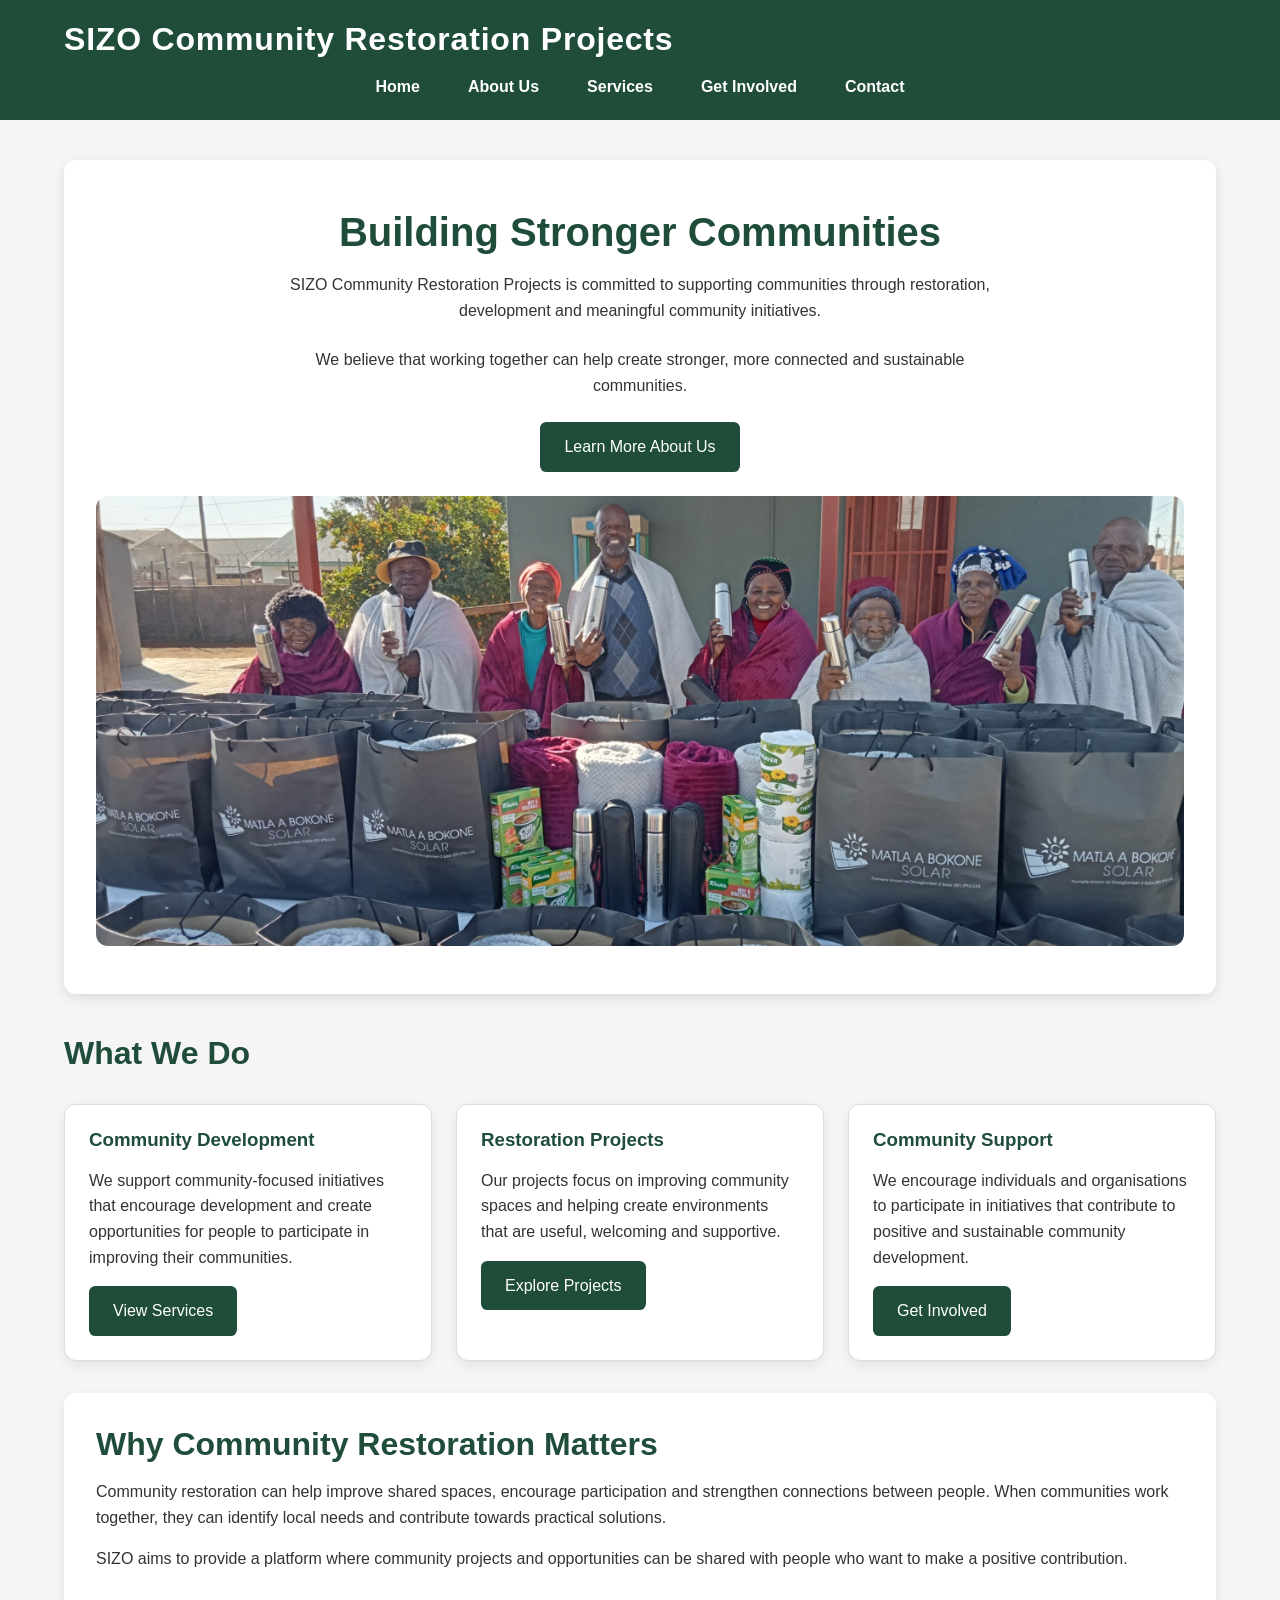
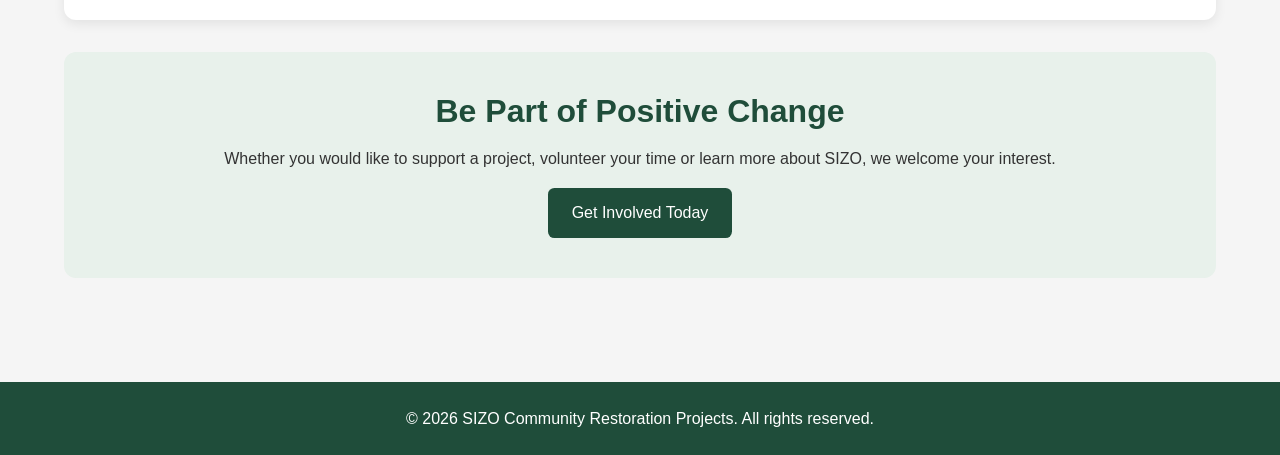
<file: SIZO-WEBSITE/index.html>
<!DOCTYPE html>
<html lang="en">

<head>
    <meta charset="UTF-8">
    <meta name="viewport" content="width=device-width, initial-scale=1.0">

    <meta name="description"
        content="SIZO Community Restoration Projects supports community development, restoration and positive change.">

    <meta name="keywords"
        content="SIZO, community restoration, community development, community projects">

    <meta name="author" content="SIZO Community Restoration Projects">

    <title>SIZO Community Restoration Projects | Home</title>

    <!-- External CSS stylesheet -->
    <link rel="stylesheet" href="css/style.css">
</head>

<body>

    <!-- =========================
         HEADER AND NAVIGATION
         ========================= -->

    <header>

        <h1>SIZO Community Restoration Projects</h1>

        <nav aria-label="Main navigation">

            <ul>
                <li>
                    <a href="index.html" aria-current="page">Home</a>
                </li>

                <li>
                    <a href="about.html">About Us</a>
                </li>

                <li>
                    <a href="services.html">Services</a>
                </li>

                <li>
                    <a href="inquiry.html">Get Involved</a>
                </li>

                <li>
                    <a href="contact.html">Contact</a>
                </li>
            </ul>

        </nav>

    </header>


    <!-- =========================
         MAIN CONTENT
         ========================= -->

    <main>

        <!-- HERO SECTION -->

        <section class="hero">

            <div class="hero-content">

                <h2>Building Stronger Communities</h2>

                <p>
                    SIZO Community Restoration Projects is committed
                    to supporting communities through restoration,
                    development and meaningful community initiatives.
                </p>

                <p>
                    We believe that working together can help create
                    stronger, more connected and sustainable communities.
                </p>

                <a href="about.html" class="button">
                    Learn More About Us
                </a>

            </div>


            <!-- Responsive community image -->

            <picture>

                <img
                    src="images/community.jpg"
                    srcset="images/community.jpg 800w"
                    sizes="(max-width: 600px) 100vw, 50vw"
                    alt="Community members participating in a community project"
                    loading="lazy"
                >

            </picture>

        </section>


        <!-- =========================
             WHAT WE DO
             ========================= -->

        <section>

            <h2 class="section-title">What We Do</h2>

            <div class="cards">

                <article class="card">

                    <h3>Community Development</h3>

                    <p>
                        We support community-focused initiatives that
                        encourage development and create opportunities
                        for people to participate in improving their
                        communities.
                    </p>

                    <a href="services.html" class="button">
                        View Services
                    </a>

                </article>


                <article class="card">

                    <h3>Restoration Projects</h3>

                    <p>
                        Our projects focus on improving community spaces
                        and helping create environments that are useful,
                        welcoming and supportive.
                    </p>

                    <a href="services.html" class="button">
                        Explore Projects
                    </a>

                </article>


                <article class="card">

                    <h3>Community Support</h3>

                    <p>
                        We encourage individuals and organisations to
                        participate in initiatives that contribute to
                        positive and sustainable community development.
                    </p>

                    <a href="inquiry.html" class="button">
                        Get Involved
                    </a>

                </article>

            </div>

        </section>


        <!-- =========================
             WHY COMMUNITY RESTORATION
             ========================= -->

        <section class="content-section">

            <h2>Why Community Restoration Matters</h2>

            <p>
                Community restoration can help improve shared spaces,
                encourage participation and strengthen connections
                between people. When communities work together,
                they can identify local needs and contribute towards
                practical solutions.
            </p>

            <p>
                SIZO aims to provide a platform where community
                projects and opportunities can be shared with people
                who want to make a positive contribution.
            </p>

        </section>


        <!-- =========================
             CALL TO ACTION
             ========================= -->

        <section class="cta">

            <h2>Be Part of Positive Change</h2>

            <p>
                Whether you would like to support a project,
                volunteer your time or learn more about SIZO,
                we welcome your interest.
            </p>

            <a href="inquiry.html" class="button">
                Get Involved Today
            </a>

        </section>

    </main>


    <!-- =========================
         FOOTER
         ========================= -->

    <footer>

        <p>
            &copy; 2026 SIZO Community Restoration Projects.
            All rights reserved.
        </p>

    </footer>


</body>

</html>
</file>
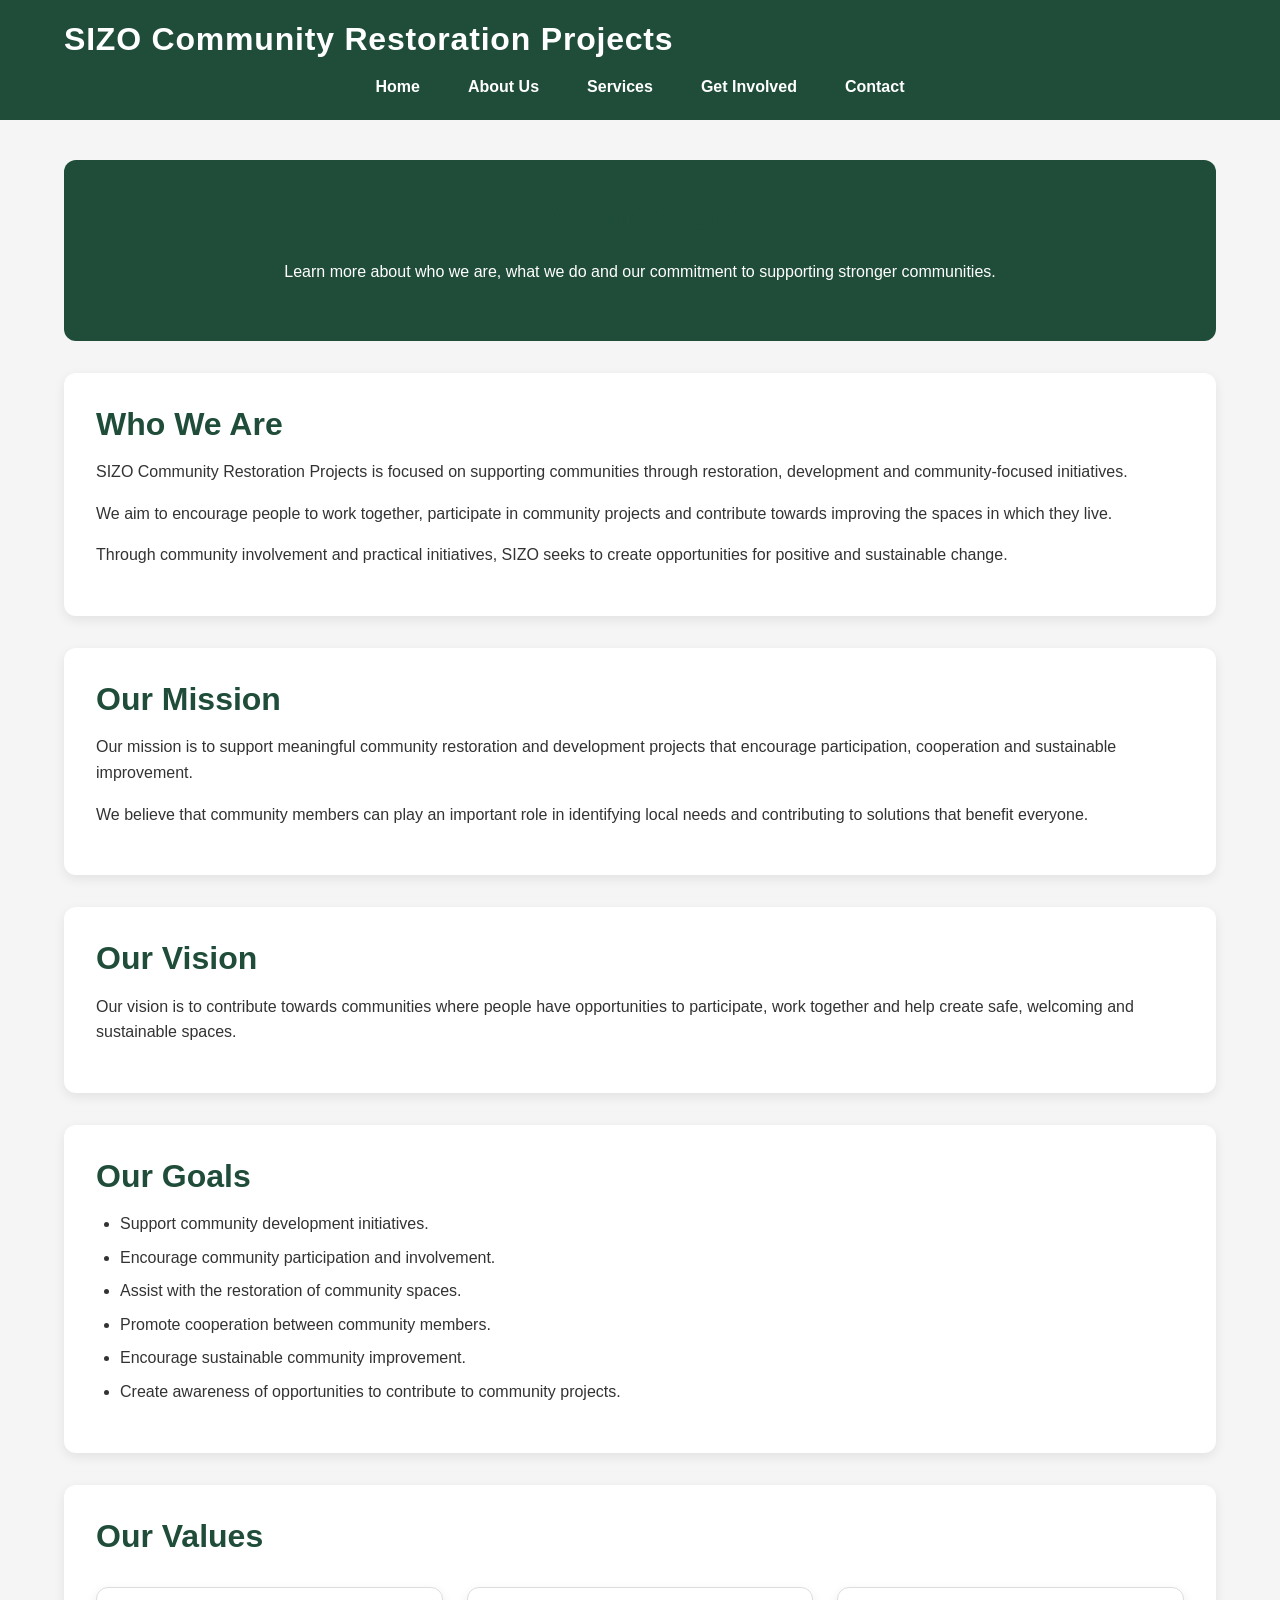
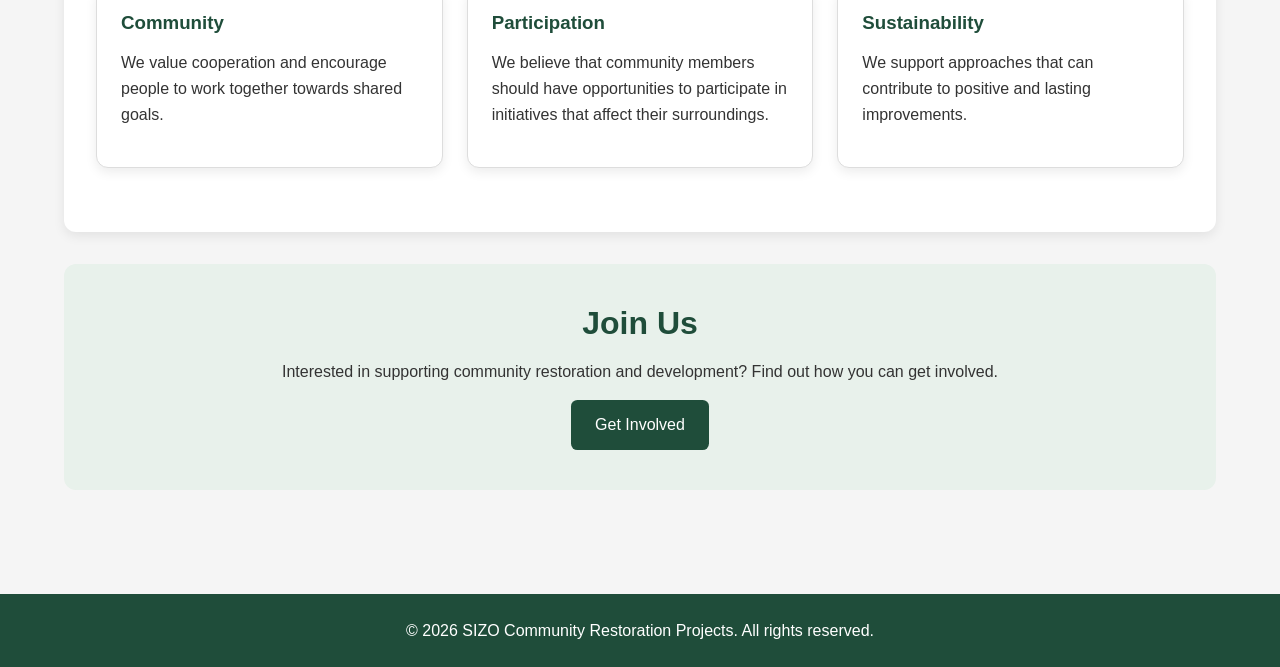
<file: SIZO-WEBSITE/about.html>
<!DOCTYPE html>
<html lang="en">

<head>
    <meta charset="UTF-8">
    <meta name="viewport" content="width=device-width, initial-scale=1.0">

    <meta name="description"
        content="Learn about SIZO Community Restoration Projects, our mission, goals and commitment to community development.">

    <meta name="keywords"
        content="SIZO, about SIZO, community restoration, community development">

    <meta name="author" content="SIZO Community Restoration Projects">

    <title>SIZO Community Restoration Projects | About Us</title>

    <!-- External CSS stylesheet -->
    <link rel="stylesheet" href="css/style.css">
</head>

<body>

    <!-- =========================
         HEADER AND NAVIGATION
         ========================= -->

    <header>

        <h1>SIZO Community Restoration Projects</h1>

        <nav aria-label="Main navigation">

            <ul>

                <li>
                    <a href="index.html">Home</a>
                </li>

                <li>
                    <a href="about.html" aria-current="page">About Us</a>
                </li>

                <li>
                    <a href="services.html">Services</a>
                </li>

                <li>
                    <a href="inquiry.html">Get Involved</a>
                </li>

                <li>
                    <a href="contact.html">Contact</a>
                </li>

            </ul>

        </nav>

    </header>


    <!-- =========================
         MAIN CONTENT
         ========================= -->

    <main>

        <!-- PAGE INTRODUCTION -->

        <section class="page-header">

            <h2>About SIZO</h2>

            <p>
                Learn more about who we are, what we do and
                our commitment to supporting stronger communities.
            </p>

        </section>


        <!-- WHO WE ARE -->

        <section class="content-section">

            <h2>Who We Are</h2>

            <p>
                SIZO Community Restoration Projects is focused on
                supporting communities through restoration,
                development and community-focused initiatives.
            </p>

            <p>
                We aim to encourage people to work together,
                participate in community projects and contribute
                towards improving the spaces in which they live.
            </p>

            <p>
                Through community involvement and practical
                initiatives, SIZO seeks to create opportunities
                for positive and sustainable change.
            </p>

        </section>


        <!-- MISSION -->

        <section class="content-section">

            <h2>Our Mission</h2>

            <p>
                Our mission is to support meaningful community
                restoration and development projects that encourage
                participation, cooperation and sustainable improvement.
            </p>

            <p>
                We believe that community members can play an
                important role in identifying local needs and
                contributing to solutions that benefit everyone.
            </p>

        </section>


        <!-- VISION -->

        <section class="content-section">

            <h2>Our Vision</h2>

            <p>
                Our vision is to contribute towards communities
                where people have opportunities to participate,
                work together and help create safe, welcoming
                and sustainable spaces.
            </p>

        </section>


        <!-- GOALS -->

        <section class="content-section">

            <h2>Our Goals</h2>

            <ul>

                <li>
                    Support community development initiatives.
                </li>

                <li>
                    Encourage community participation and involvement.
                </li>

                <li>
                    Assist with the restoration of community spaces.
                </li>

                <li>
                    Promote cooperation between community members.
                </li>

                <li>
                    Encourage sustainable community improvement.
                </li>

                <li>
                    Create awareness of opportunities to contribute
                    to community projects.
                </li>

            </ul>

        </section>


        <!-- VALUES -->

        <section class="content-section">

            <h2>Our Values</h2>

            <div class="cards">

                <article class="card">

                    <h3>Community</h3>

                    <p>
                        We value cooperation and encourage people
                        to work together towards shared goals.
                    </p>

                </article>


                <article class="card">

                    <h3>Participation</h3>

                    <p>
                        We believe that community members should
                        have opportunities to participate in
                        initiatives that affect their surroundings.
                    </p>

                </article>


                <article class="card">

                    <h3>Sustainability</h3>

                    <p>
                        We support approaches that can contribute
                        to positive and lasting improvements.
                    </p>

                </article>

            </div>

        </section>


        <!-- CALL TO ACTION -->

        <section class="cta">

            <h2>Join Us</h2>

            <p>
                Interested in supporting community restoration
                and development? Find out how you can get involved.
            </p>

            <a href="inquiry.html" class="button">
                Get Involved
            </a>

        </section>

    </main>


    <!-- =========================
         FOOTER
         ========================= -->

    <footer>

        <p>
            &copy; 2026 SIZO Community Restoration Projects.
            All rights reserved.
        </p>

    </footer>

</body>

</html>
</file>
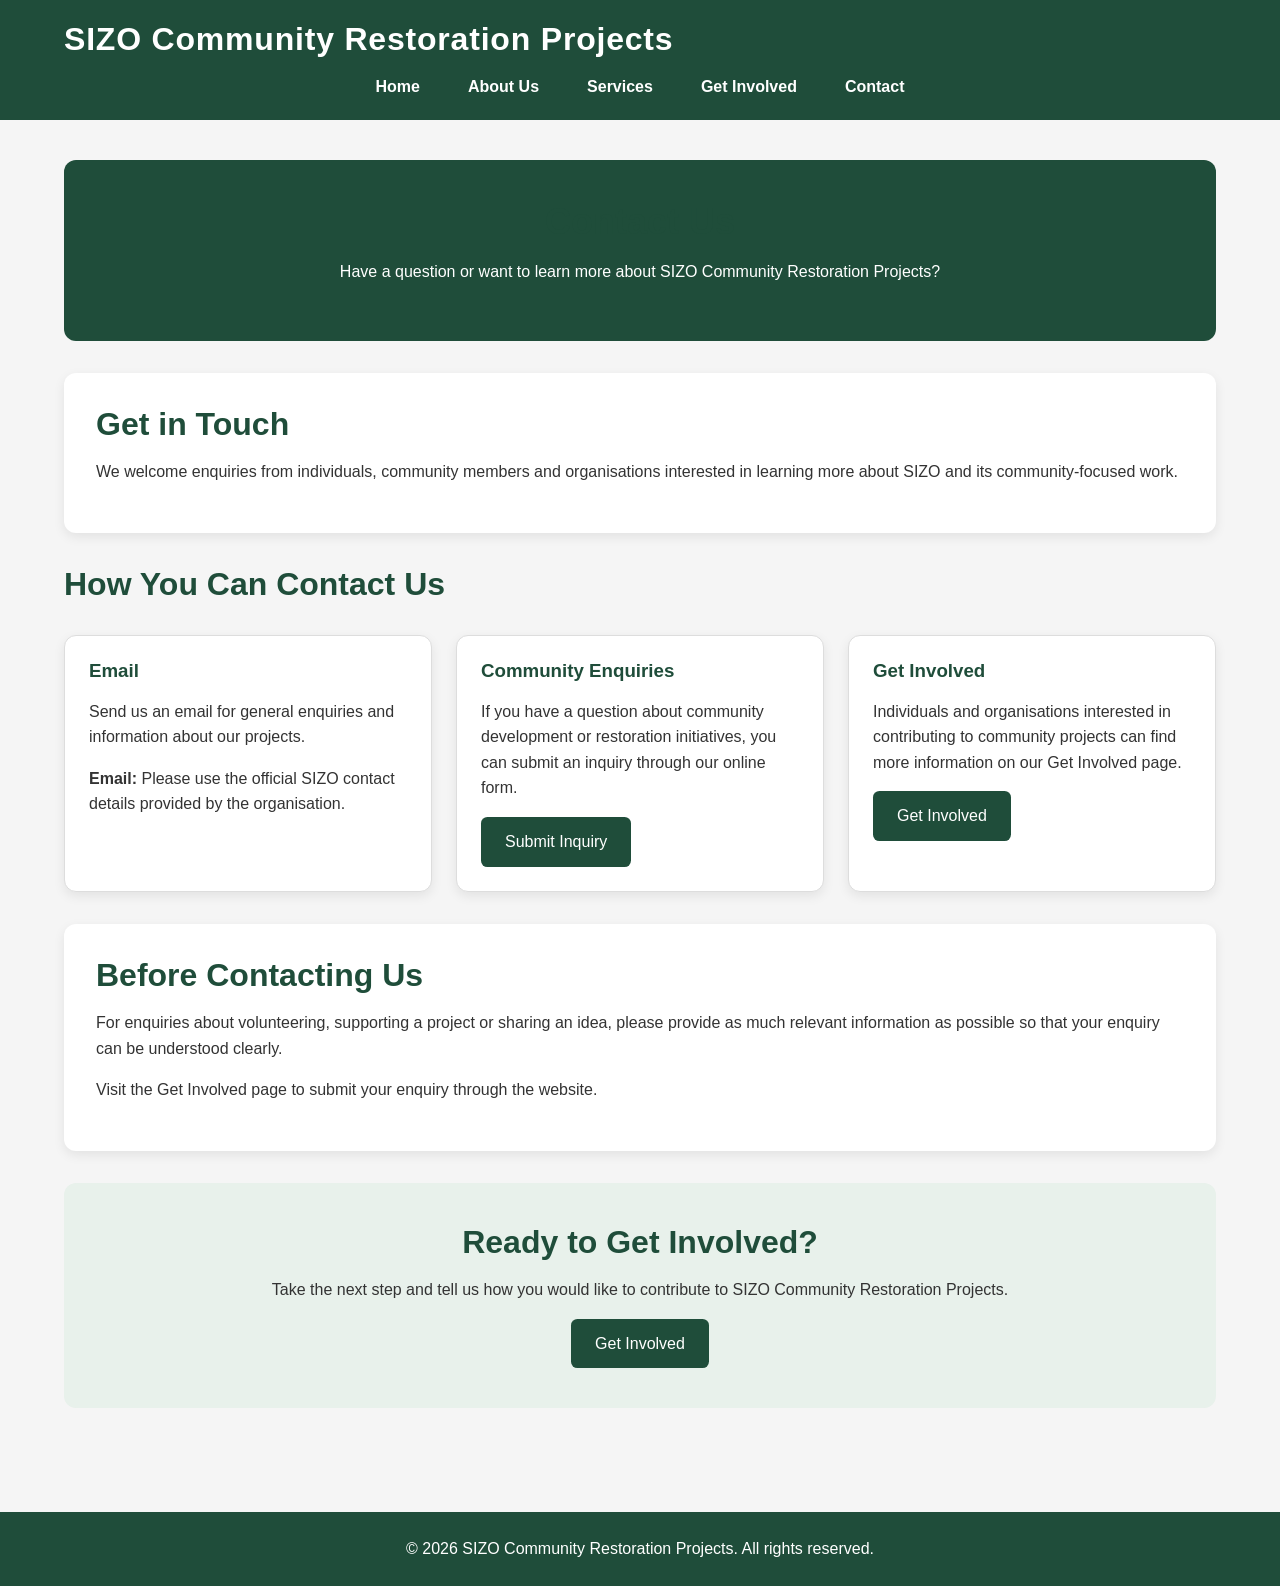
<file: SIZO-WEBSITE/contact.html>
<!DOCTYPE html>
<html lang="en">

<head>
    <meta charset="UTF-8">
    <meta name="viewport" content="width=device-width, initial-scale=1.0">

    <meta name="description"
        content="Contact SIZO Community Restoration Projects for information about community development and restoration initiatives.">

    <meta name="keywords"
        content="SIZO, contact, community restoration, community projects">

    <meta name="author" content="SIZO Community Restoration Projects">

    <title>SIZO Community Restoration Projects | Contact</title>

    <!-- External CSS stylesheet -->
    <link rel="stylesheet" href="css/style.css">
</head>

<body>

    <!-- =========================
         HEADER AND NAVIGATION
         ========================= -->

    <header>

        <h1>SIZO Community Restoration Projects</h1>

        <nav aria-label="Main navigation">

            <ul>

                <li>
                    <a href="index.html">Home</a>
                </li>

                <li>
                    <a href="about.html">About Us</a>
                </li>

                <li>
                    <a href="services.html">Services</a>
                </li>

                <li>
                    <a href="inquiry.html">Get Involved</a>
                </li>

                <li>
                    <a href="contact.html" aria-current="page">Contact</a>
                </li>

            </ul>

        </nav>

    </header>


    <!-- =========================
         MAIN CONTENT
         ========================= -->

    <main>

        <!-- PAGE HEADER -->

        <section class="page-header">

            <h2>Contact Us</h2>

            <p>
                Have a question or want to learn more about
                SIZO Community Restoration Projects?
            </p>

        </section>


        <!-- CONTACT INFORMATION -->

        <section class="content-section">

            <h2>Get in Touch</h2>

            <p>
                We welcome enquiries from individuals, community
                members and organisations interested in learning
                more about SIZO and its community-focused work.
            </p>

        </section>


        <!-- CONTACT OPTIONS -->

        <section>

            <h2 class="section-title">How You Can Contact Us</h2>

            <div class="cards">

                <article class="card">

                    <h3>Email</h3>

                    <p>
                        Send us an email for general enquiries
                        and information about our projects.
                    </p>

                    <p>
                        <strong>Email:</strong>
                        Please use the official SIZO contact
                        details provided by the organisation.
                    </p>

                </article>


                <article class="card">

                    <h3>Community Enquiries</h3>

                    <p>
                        If you have a question about community
                        development or restoration initiatives,
                        you can submit an inquiry through our
                        online form.
                    </p>

                    <a href="inquiry.html" class="button">
                        Submit Inquiry
                    </a>

                </article>


                <article class="card">

                    <h3>Get Involved</h3>

                    <p>
                        Individuals and organisations interested
                        in contributing to community projects
                        can find more information on our
                        Get Involved page.
                    </p>

                    <a href="inquiry.html" class="button">
                        Get Involved
                    </a>

                </article>

            </div>

        </section>


        <!-- GENERAL INFORMATION -->

        <section class="content-section">

            <h2>Before Contacting Us</h2>

            <p>
                For enquiries about volunteering, supporting a
                project or sharing an idea, please provide as much
                relevant information as possible so that your
                enquiry can be understood clearly.
            </p>

            <p>
                Visit the Get Involved page to submit your enquiry
                through the website.
            </p>

        </section>


        <!-- CALL TO ACTION -->

        <section class="cta">

            <h2>Ready to Get Involved?</h2>

            <p>
                Take the next step and tell us how you would like
                to contribute to SIZO Community Restoration Projects.
            </p>

            <a href="inquiry.html" class="button">
                Get Involved
            </a>

        </section>

    </main>


    <!-- =========================
         FOOTER
         ========================= -->

    <footer>

        <p>
            &copy; 2026 SIZO Community Restoration Projects.
            All rights reserved.
        </p>

    </footer>

</body>

</html>
</file>
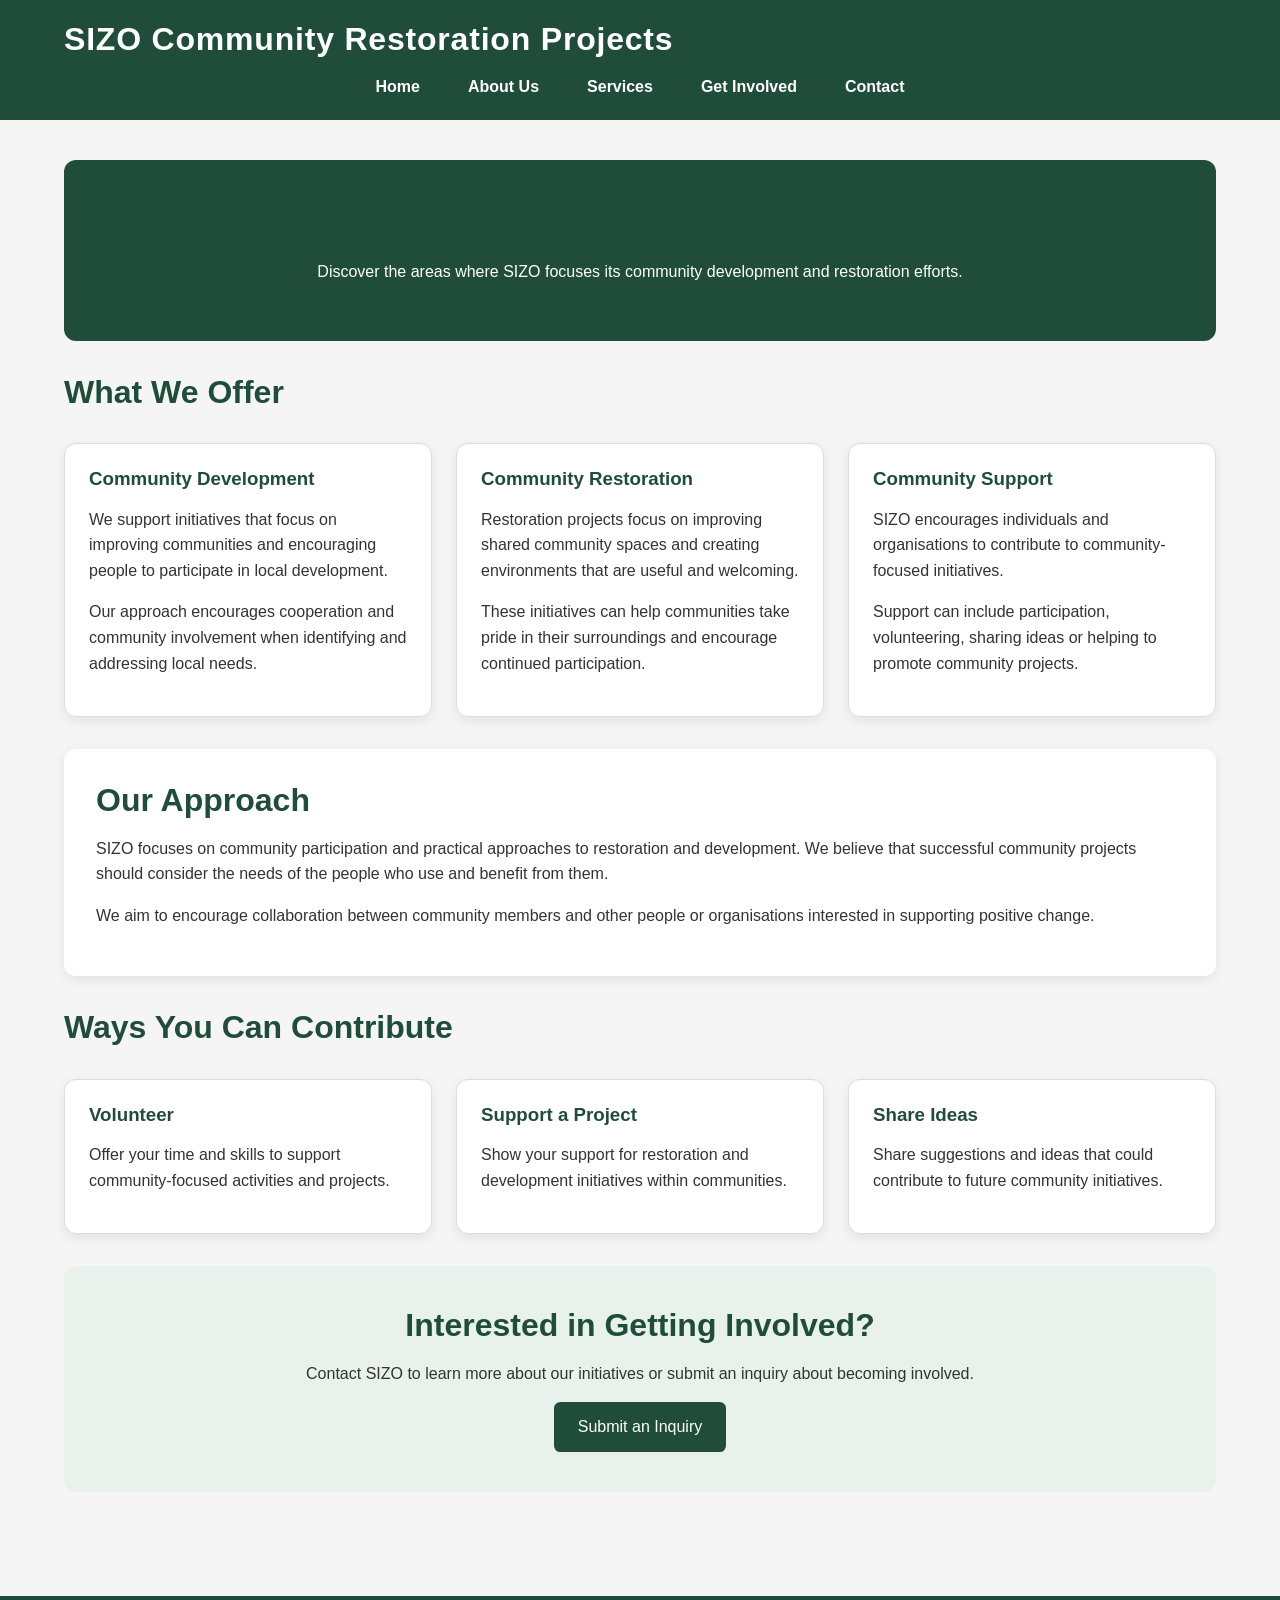
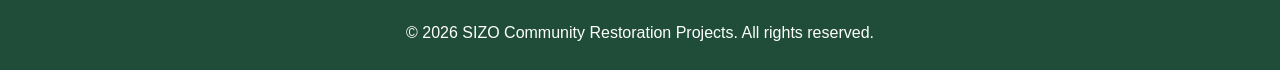
<file: SIZO-WEBSITE/services.html>
<!DOCTYPE html>
<html lang="en">

<head>
    <meta charset="UTF-8">
    <meta name="viewport" content="width=device-width, initial-scale=1.0">

    <meta name="description"
        content="Explore the community development and restoration services offered by SIZO Community Restoration Projects.">

    <meta name="keywords"
        content="SIZO services, community development, restoration projects, community support">

    <meta name="author" content="SIZO Community Restoration Projects">

    <title>SIZO Community Restoration Projects | Services</title>

    <!-- External CSS stylesheet -->
    <link rel="stylesheet" href="css/style.css">
</head>

<body>

    <!-- =========================
         HEADER AND NAVIGATION
         ========================= -->

    <header>

        <h1>SIZO Community Restoration Projects</h1>

        <nav aria-label="Main navigation">

            <ul>

                <li>
                    <a href="index.html">Home</a>
                </li>

                <li>
                    <a href="about.html">About Us</a>
                </li>

                <li>
                    <a href="services.html" aria-current="page">Services</a>
                </li>

                <li>
                    <a href="inquiry.html">Get Involved</a>
                </li>

                <li>
                    <a href="contact.html">Contact</a>
                </li>

            </ul>

        </nav>

    </header>


    <!-- =========================
         MAIN CONTENT
         ========================= -->

    <main>

        <!-- PAGE HEADER -->

        <section class="page-header">

            <h2>Our Services</h2>

            <p>
                Discover the areas where SIZO focuses its community
                development and restoration efforts.
            </p>

        </section>


        <!-- SERVICES -->

        <section>

            <h2 class="section-title">What We Offer</h2>

            <div class="cards">

                <article class="card">

                    <h3>Community Development</h3>

                    <p>
                        We support initiatives that focus on improving
                        communities and encouraging people to participate
                        in local development.
                    </p>

                    <p>
                        Our approach encourages cooperation and
                        community involvement when identifying and
                        addressing local needs.
                    </p>

                </article>


                <article class="card">

                    <h3>Community Restoration</h3>

                    <p>
                        Restoration projects focus on improving
                        shared community spaces and creating
                        environments that are useful and welcoming.
                    </p>

                    <p>
                        These initiatives can help communities take
                        pride in their surroundings and encourage
                        continued participation.
                    </p>

                </article>


                <article class="card">

                    <h3>Community Support</h3>

                    <p>
                        SIZO encourages individuals and organisations
                        to contribute to community-focused initiatives.
                    </p>

                    <p>
                        Support can include participation, volunteering,
                        sharing ideas or helping to promote community
                        projects.
                    </p>

                </article>

            </div>

        </section>


        <!-- PROJECT APPROACH -->

        <section class="content-section">

            <h2>Our Approach</h2>

            <p>
                SIZO focuses on community participation and practical
                approaches to restoration and development. We believe
                that successful community projects should consider
                the needs of the people who use and benefit from them.
            </p>

            <p>
                We aim to encourage collaboration between community
                members and other people or organisations interested
                in supporting positive change.
            </p>

        </section>


        <!-- HOW PEOPLE CAN HELP -->

        <section>

            <h2 class="section-title">Ways You Can Contribute</h2>

            <div class="cards">

                <article class="card">

                    <h3>Volunteer</h3>

                    <p>
                        Offer your time and skills to support
                        community-focused activities and projects.
                    </p>

                </article>


                <article class="card">

                    <h3>Support a Project</h3>

                    <p>
                        Show your support for restoration and
                        development initiatives within communities.
                    </p>

                </article>


                <article class="card">

                    <h3>Share Ideas</h3>

                    <p>
                        Share suggestions and ideas that could
                        contribute to future community initiatives.
                    </p>

                </article>

            </div>

        </section>


        <!-- CALL TO ACTION -->

        <section class="cta">

            <h2>Interested in Getting Involved?</h2>

            <p>
                Contact SIZO to learn more about our initiatives
                or submit an inquiry about becoming involved.
            </p>

            <a href="inquiry.html" class="button">
                Submit an Inquiry
            </a>

        </section>

    </main>


    <!-- =========================
         FOOTER
         ========================= -->

    <footer>

        <p>
            &copy; 2026 SIZO Community Restoration Projects.
            All rights reserved.
        </p>

    </footer>

</body>

</html>
</file>
<file: SIZO-WEBSITE/css/style.css>
/* ================================
   SIZO COMMUNITY WEBSITE
   Part 2 - Responsive CSS
   ================================ */

/* CSS RESET */
* {
    margin: 0;
    padding: 0;
    box-sizing: border-box;
}

html {
    scroll-behavior: smooth;
}

body {
    font-family: Arial, sans-serif;
    font-size: 1rem;
    line-height: 1.6;
    color: #333;
    background-color: #f5f5f5;
}

/* BASE STYLES */
img {
    max-width: 100%;
    height: auto;
    display: block;
}

a {
    color: inherit;
    text-decoration: none;
}

h1,
h2,
h3 {
    line-height: 1.2;
    margin-bottom: 1rem;
}

p {
    margin-bottom: 1rem;
}

/* HEADER */
header {
    background-color: #1f4d3a;
    color: white;
    padding: 1.25rem 5%;
}

header h1 {
    font-size: 2rem;
    letter-spacing: 0.05rem;
}

/* NAVIGATION */
nav ul {
    list-style: none;
    display: flex;
    justify-content: center;
    align-items: center;
    gap: 1.5rem;
    flex-wrap: wrap;
    margin-top: 1rem;
}

nav a {
    color: white;
    font-weight: bold;
    padding: 0.5rem 0.75rem;
    border-radius: 0.25rem;
    transition: background-color 0.3s ease;
}

nav a:hover,
nav a:focus {
    background-color: #3b7a57;
}

nav a:active {
    background-color: #163829;
}

/* MAIN CONTENT */
main {
    width: 90%;
    max-width: 1200px;
    margin: 0 auto;
    padding: 2.5rem 0;
}

/* HERO SECTION */
.hero {
    background-color: white;
    padding: 3rem 2rem;
    text-align: center;
    border-radius: 0.75rem;
    margin-bottom: 2.5rem;
    box-shadow: 0 0.25rem 0.75rem rgba(0, 0, 0, 0.1);
}

.hero h2 {
    font-size: 2.5rem;
    color: #1f4d3a;
}

.hero p {
    max-width: 700px;
    margin: 0 auto 1.5rem;
}

/* HERO IMAGE */
.hero img {
    width: 100%;
    max-height: 450px;
    object-fit: cover;
    border-radius: 0.75rem;
    margin: 1.5rem auto 0;
}

/* BUTTONS */
.button,
button {
    display: inline-block;
    background-color: #1f4d3a;
    color: white;
    border: none;
    padding: 0.75rem 1.5rem;
    border-radius: 0.4rem;
    font-size: 1rem;
    cursor: pointer;
    transition: background-color 0.3s ease,
                transform 0.2s ease;
}

.button:hover,
button:hover {
    background-color: #3b7a57;
    transform: translateY(-2px);
}

.button:focus,
button:focus {
    outline: 3px solid #9ac9aa;
    outline-offset: 2px;
}

.button:active,
button:active {
    transform: translateY(0);
}

/* SECTION HEADINGS */
section h2 {
    color: #1f4d3a;
    font-size: 2rem;
}

/* CARDS */
.cards {
    display: grid;
    grid-template-columns: repeat(3, 1fr);
    gap: 1.5rem;
    margin: 2rem 0;
}

.card {
    background-color: white;
    padding: 1.5rem;
    border: 1px solid #ddd;
    border-radius: 0.75rem;
    box-shadow: 0 0.25rem 0.75rem rgba(0, 0, 0, 0.08);
    transition: transform 0.3s ease,
                box-shadow 0.3s ease;
}

.card:hover {
    transform: translateY(-5px);
    box-shadow: 0 0.5rem 1rem rgba(0, 0, 0, 0.15);
}

.card h3 {
    color: #1f4d3a;
}

/* PAGE HEADER */
.page-header {
    background-color: #1f4d3a;
    color: white;
    padding: 2.5rem 2rem;
    text-align: center;
    border-radius: 0.75rem;
    margin-bottom: 2rem;
}

.page-header h2 {
    font-size: 2.25rem;
}

/* CONTENT SECTIONS */
.content-section {
    background-color: white;
    padding: 2rem;
    margin-bottom: 2rem;
    border-radius: 0.75rem;
    box-shadow: 0 0.25rem 0.75rem rgba(0, 0, 0, 0.08);
}

/* LISTS */
.content-section ul {
    padding-left: 1.5rem;
    margin-bottom: 1rem;
}

.content-section li {
    margin-bottom: 0.5rem;
}

/* FORMS */
form {
    background-color: white;
    max-width: 700px;
    margin: 0 auto;
    padding: 2rem;
    border-radius: 0.75rem;
    box-shadow: 0 0.25rem 0.75rem rgba(0, 0, 0, 0.1);
}

form label {
    display: block;
    font-weight: bold;
    margin-bottom: 0.4rem;
}

form input,
form textarea,
form select {
    width: 100%;
    padding: 0.75rem;
    margin-bottom: 1.25rem;
    border: 1px solid #bbb;
    border-radius: 0.4rem;
    font-family: inherit;
    font-size: 1rem;
}

form input:focus,
form textarea:focus,
form select:focus {
    outline: 3px solid #9ac9aa;
    border-color: #1f4d3a;
}

form textarea {
    min-height: 150px;
    resize: vertical;
}

/* CALL TO ACTION */
.cta {
    background-color: #e8f1eb;
    text-align: center;
    padding: 2.5rem 2rem;
    border-radius: 0.75rem;
    margin: 2rem 0;
}

.cta h2 {
    color: #1f4d3a;
}

/* FOOTER */
footer {
    background-color: #1f4d3a;
    color: white;
    text-align: center;
    padding: 1.5rem 5%;
    margin-top: 2rem;
}

footer p {
    margin-bottom: 0;
}

/* ================================
   TABLET BREAKPOINT
   ================================ */

@media (max-width: 900px) {

    main {
        width: 92%;
    }

    .cards {
        grid-template-columns: repeat(2, 1fr);
    }

    .hero h2 {
        font-size: 2.2rem;
    }

    nav ul {
        gap: 0.75rem;
    }
}

/* ================================
   MOBILE BREAKPOINT
   ================================ */

@media (max-width: 600px) {

    body {
        font-size: 0.95rem;
    }

    header {
        text-align: center;
        padding: 1rem;
    }

    header h1 {
        font-size: 1.6rem;
    }

    nav ul {
        flex-direction: column;
        gap: 0.5rem;
    }

    nav a {
        display: block;
        width:
</file>
